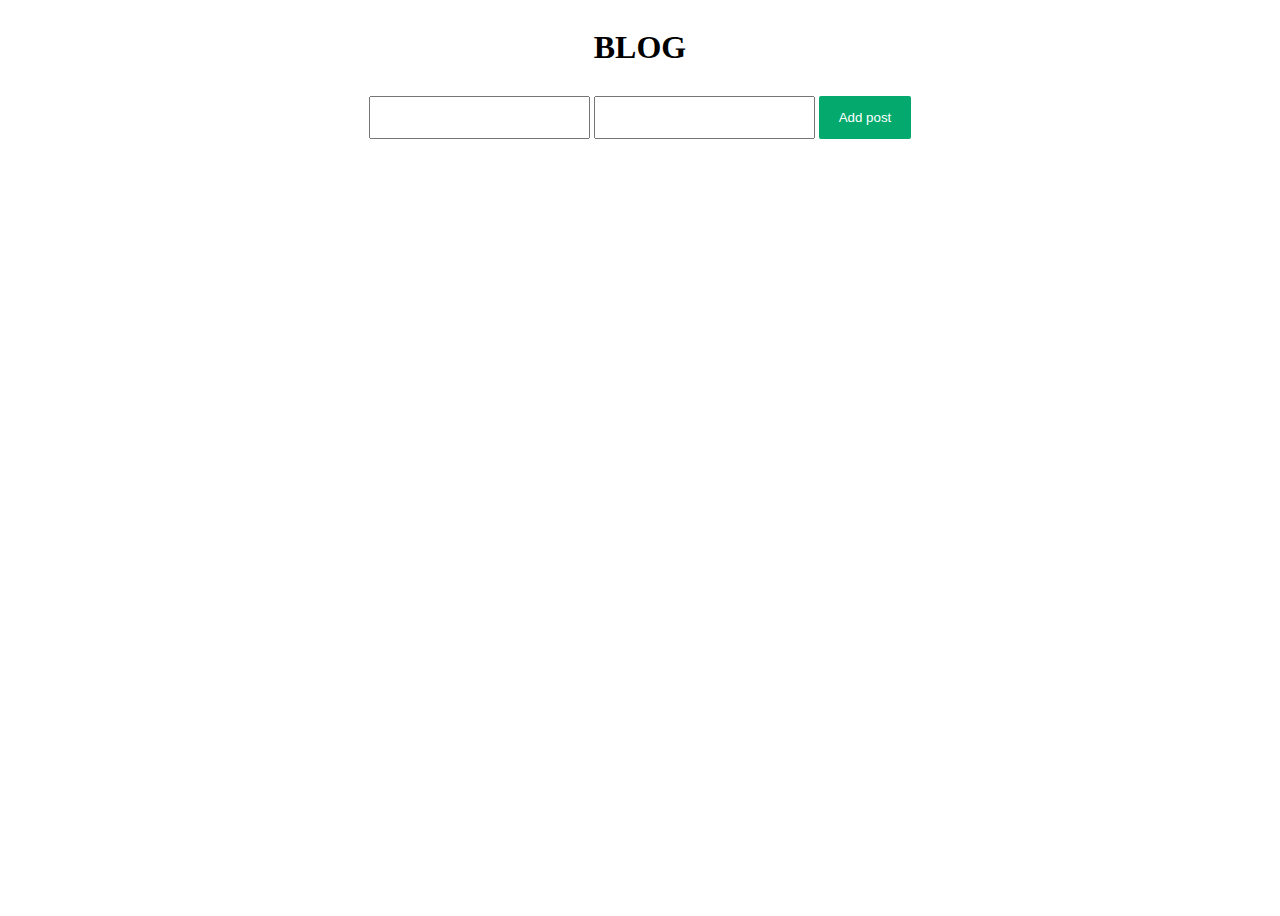
<file: practicum2_1/index.html>
<!DOCTYPE html>
<html lang="en">
<head>
    <meta charset="UTF-8">
    <meta http-equiv="X-UA-Compatible" content="IE=edge">
    <meta name="viewport" content="width=device-width, initial-scale=1.0">
    <link rel="stylesheet" href="style.css">
    <title>BLOG</title>
</head>
<body>
    <div class="container">
        <h1>BLOG</h1>
        <div class="blog_stuff">
        <input type="text" id="header">
        <input type="text" id="body">
        <button id="add_post">Add post</button>
        </div>

    </div>
    <script src="script.js"></script>
</body>
</html>
</file>
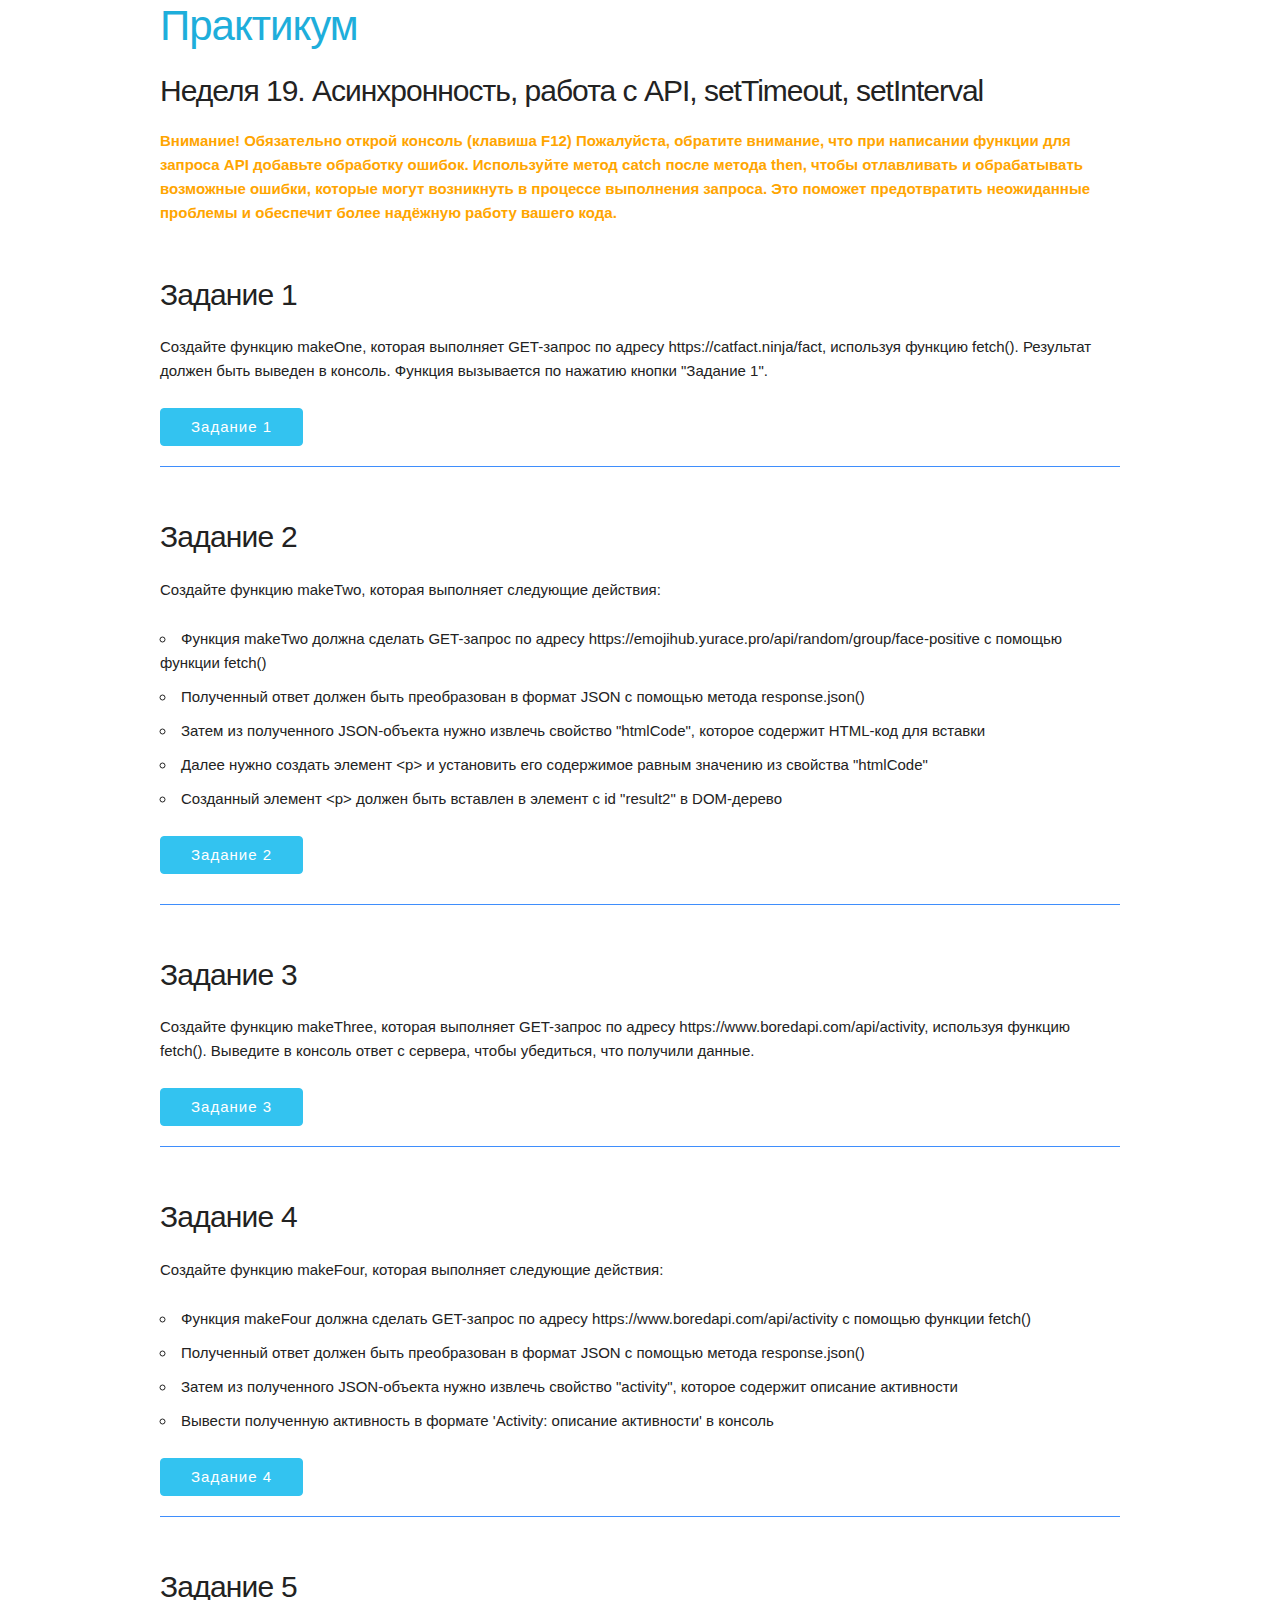
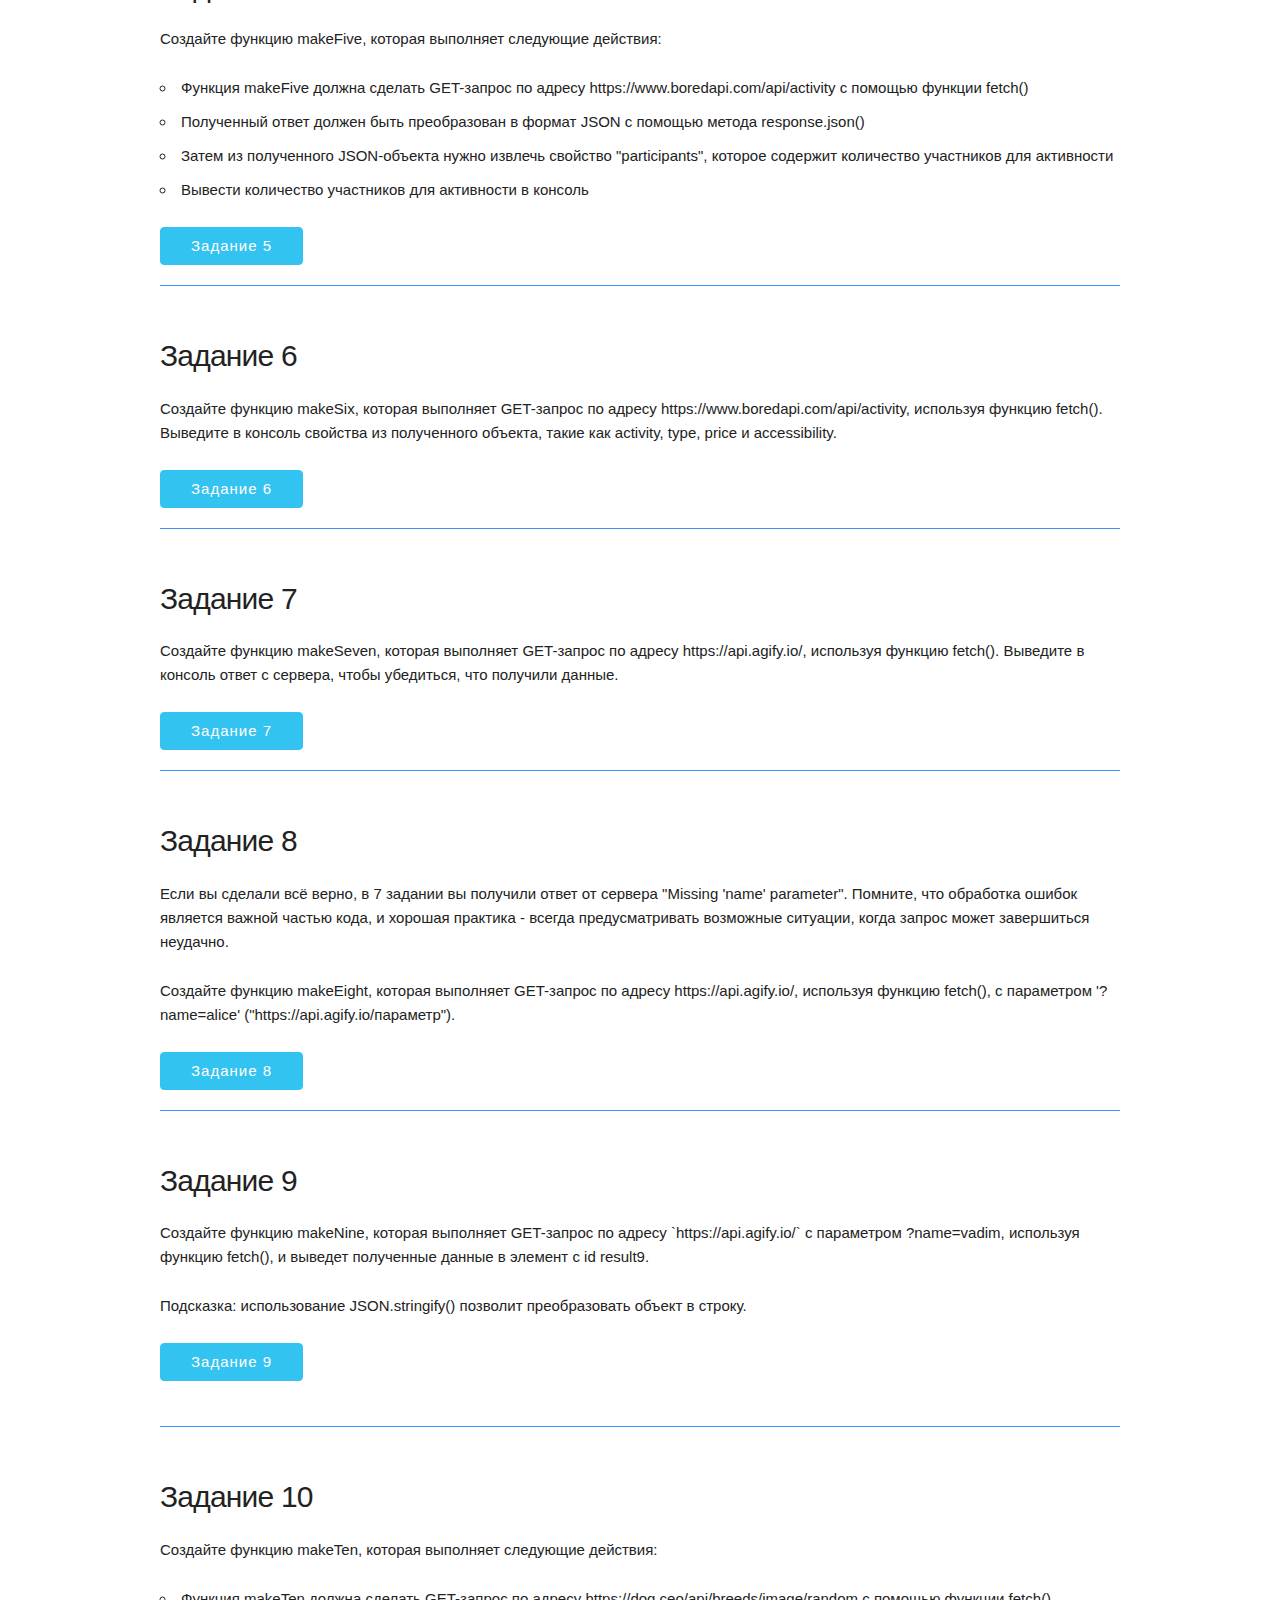
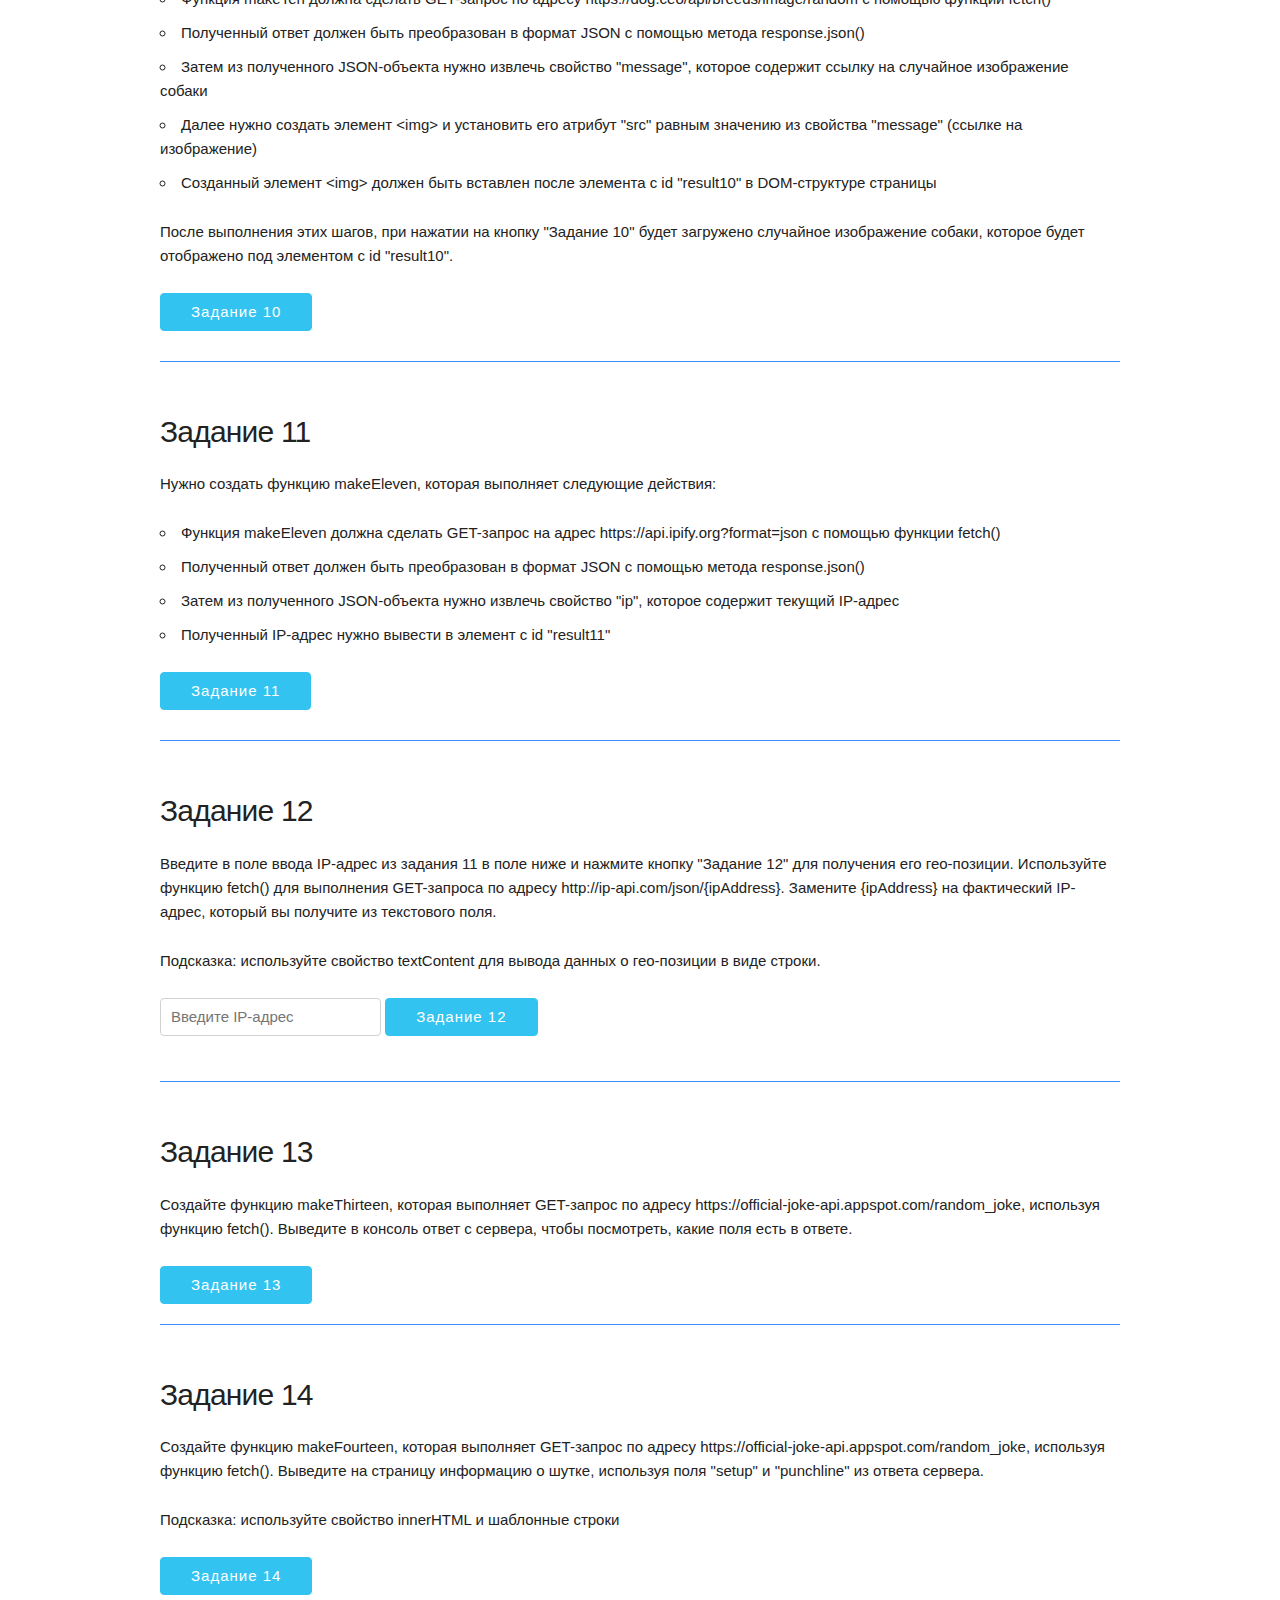
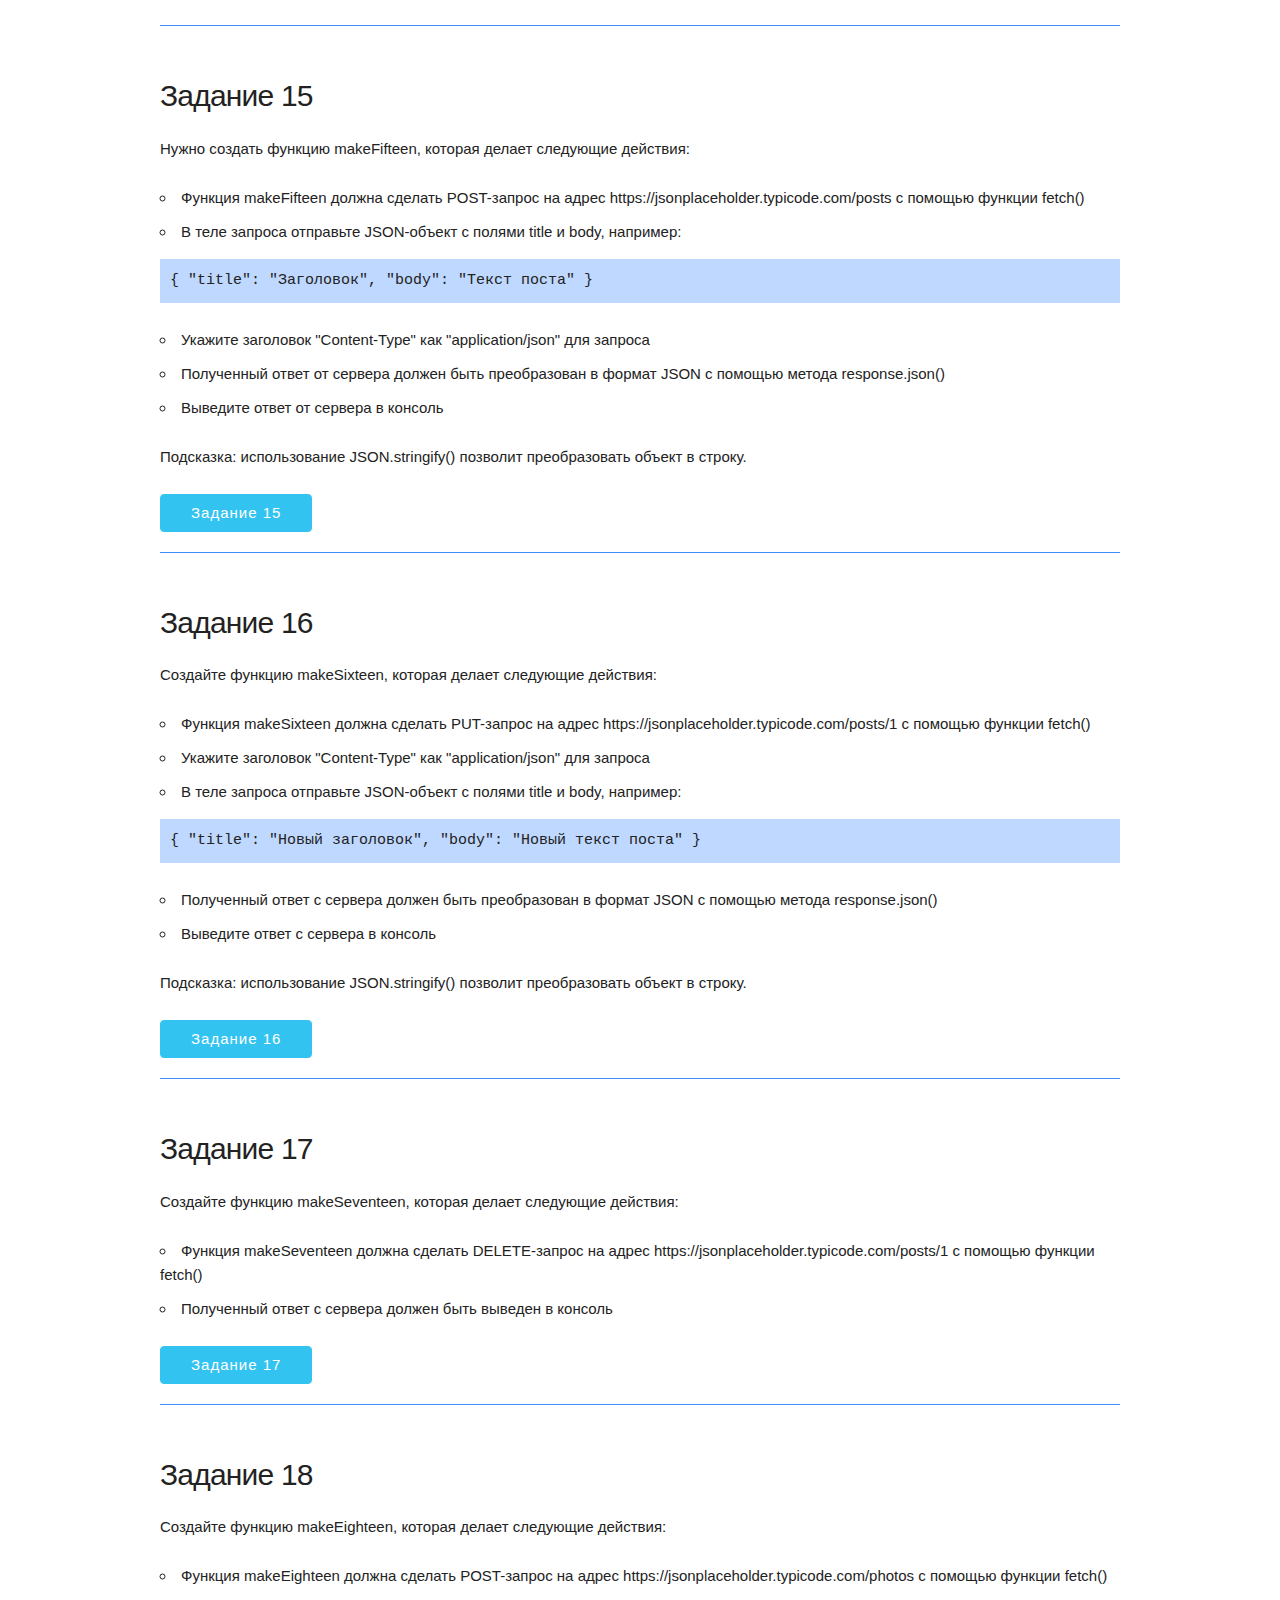
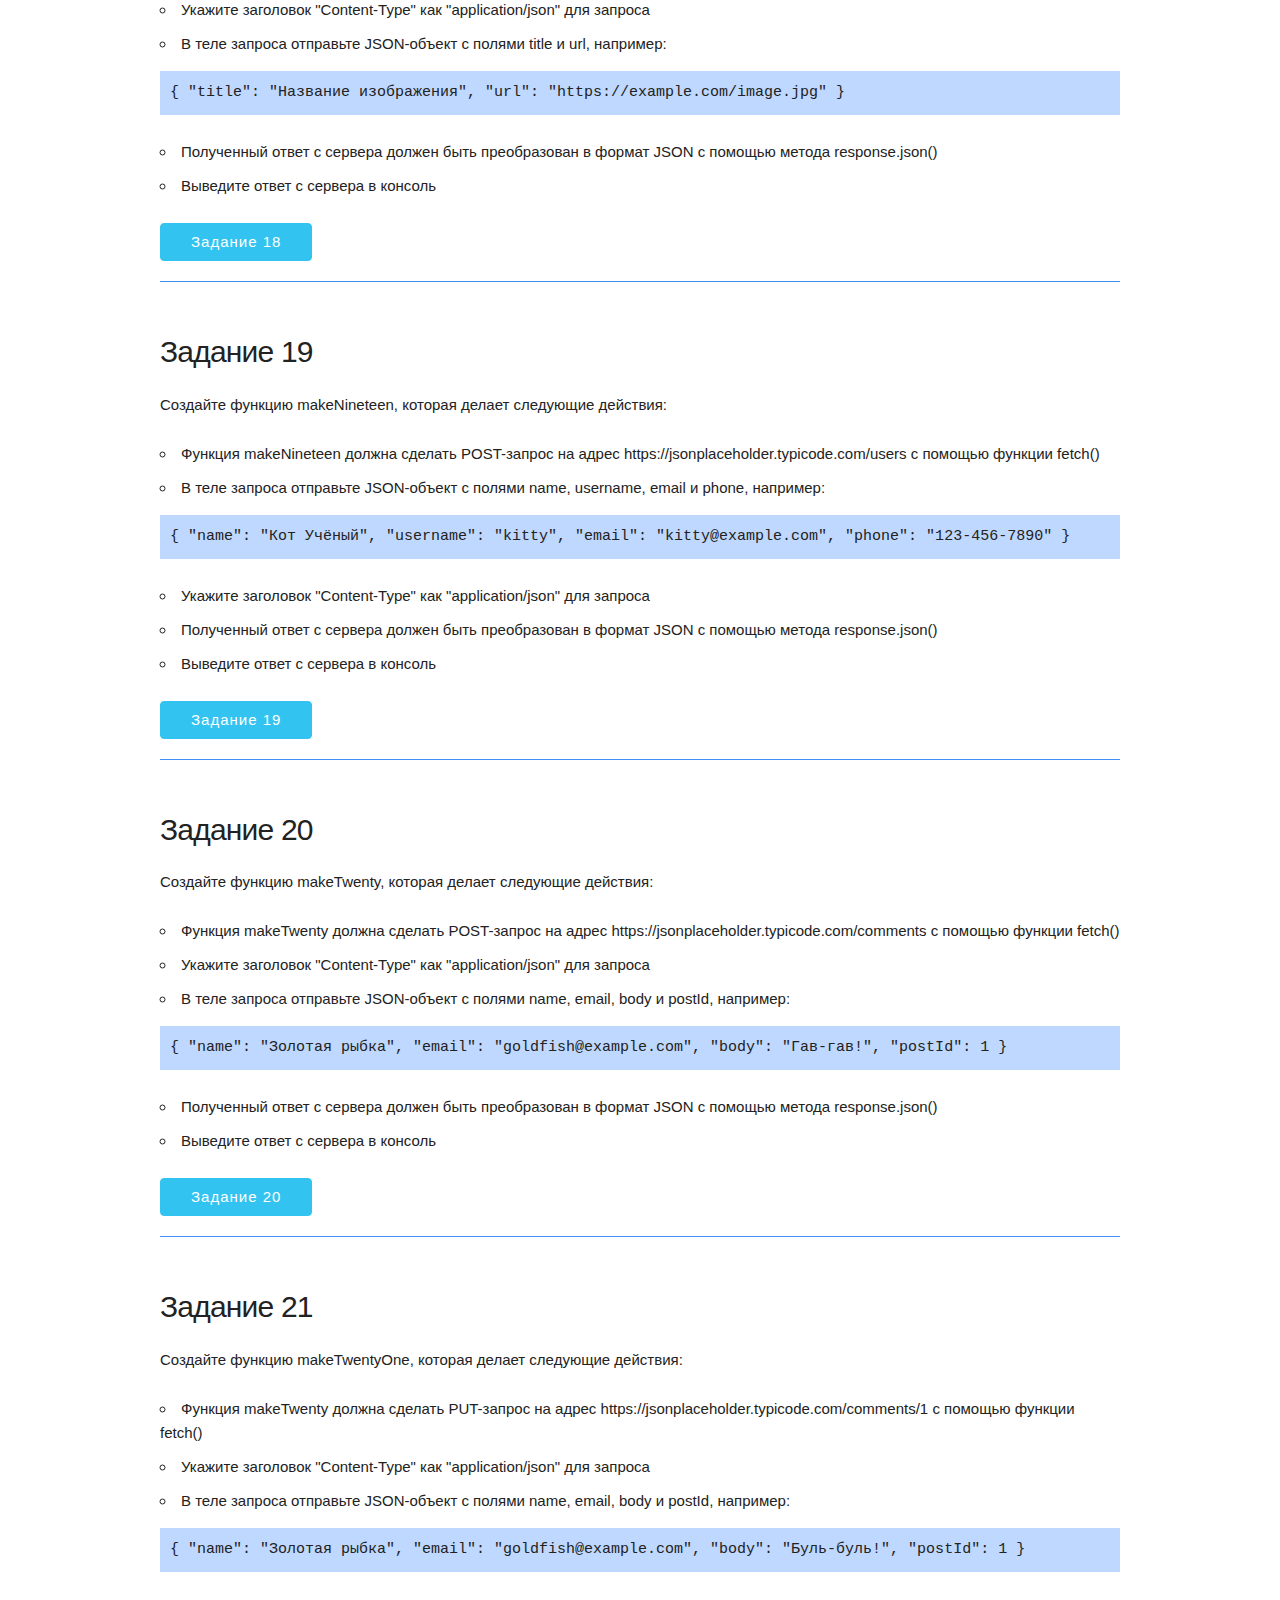
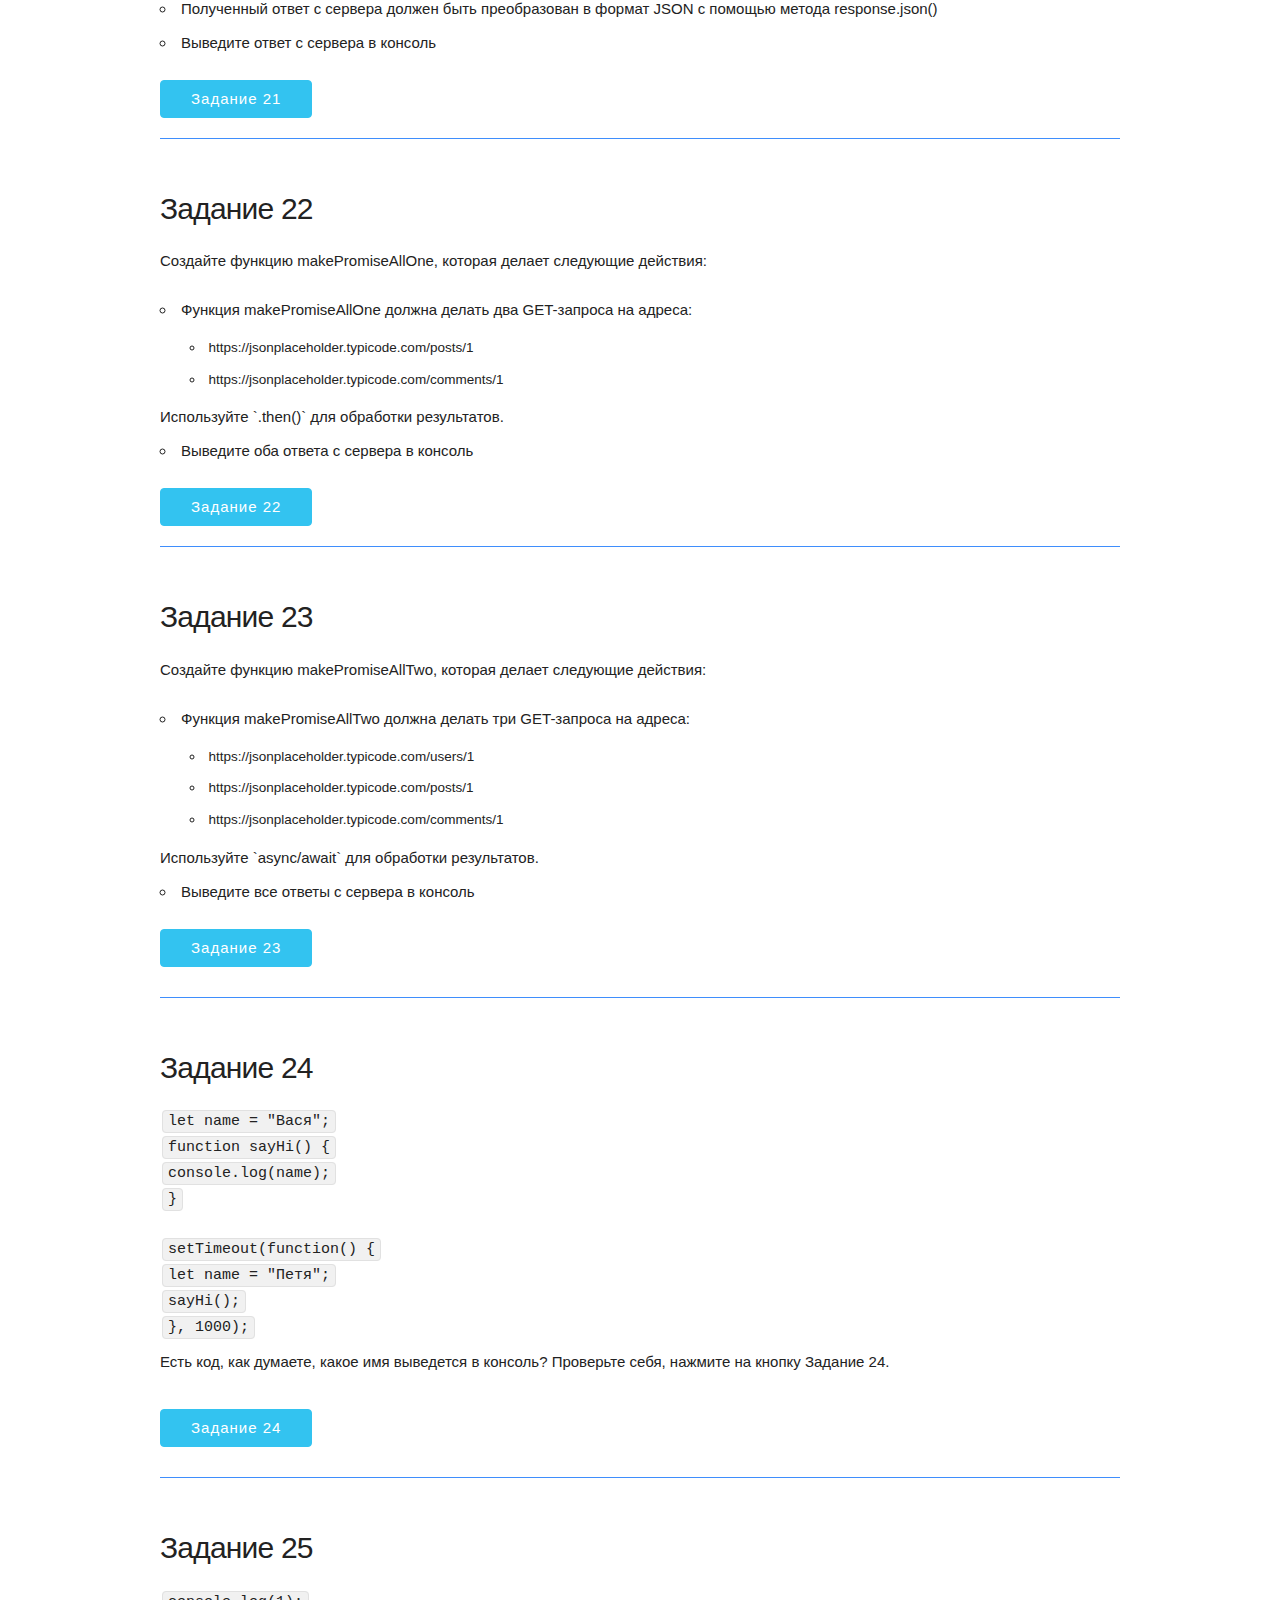
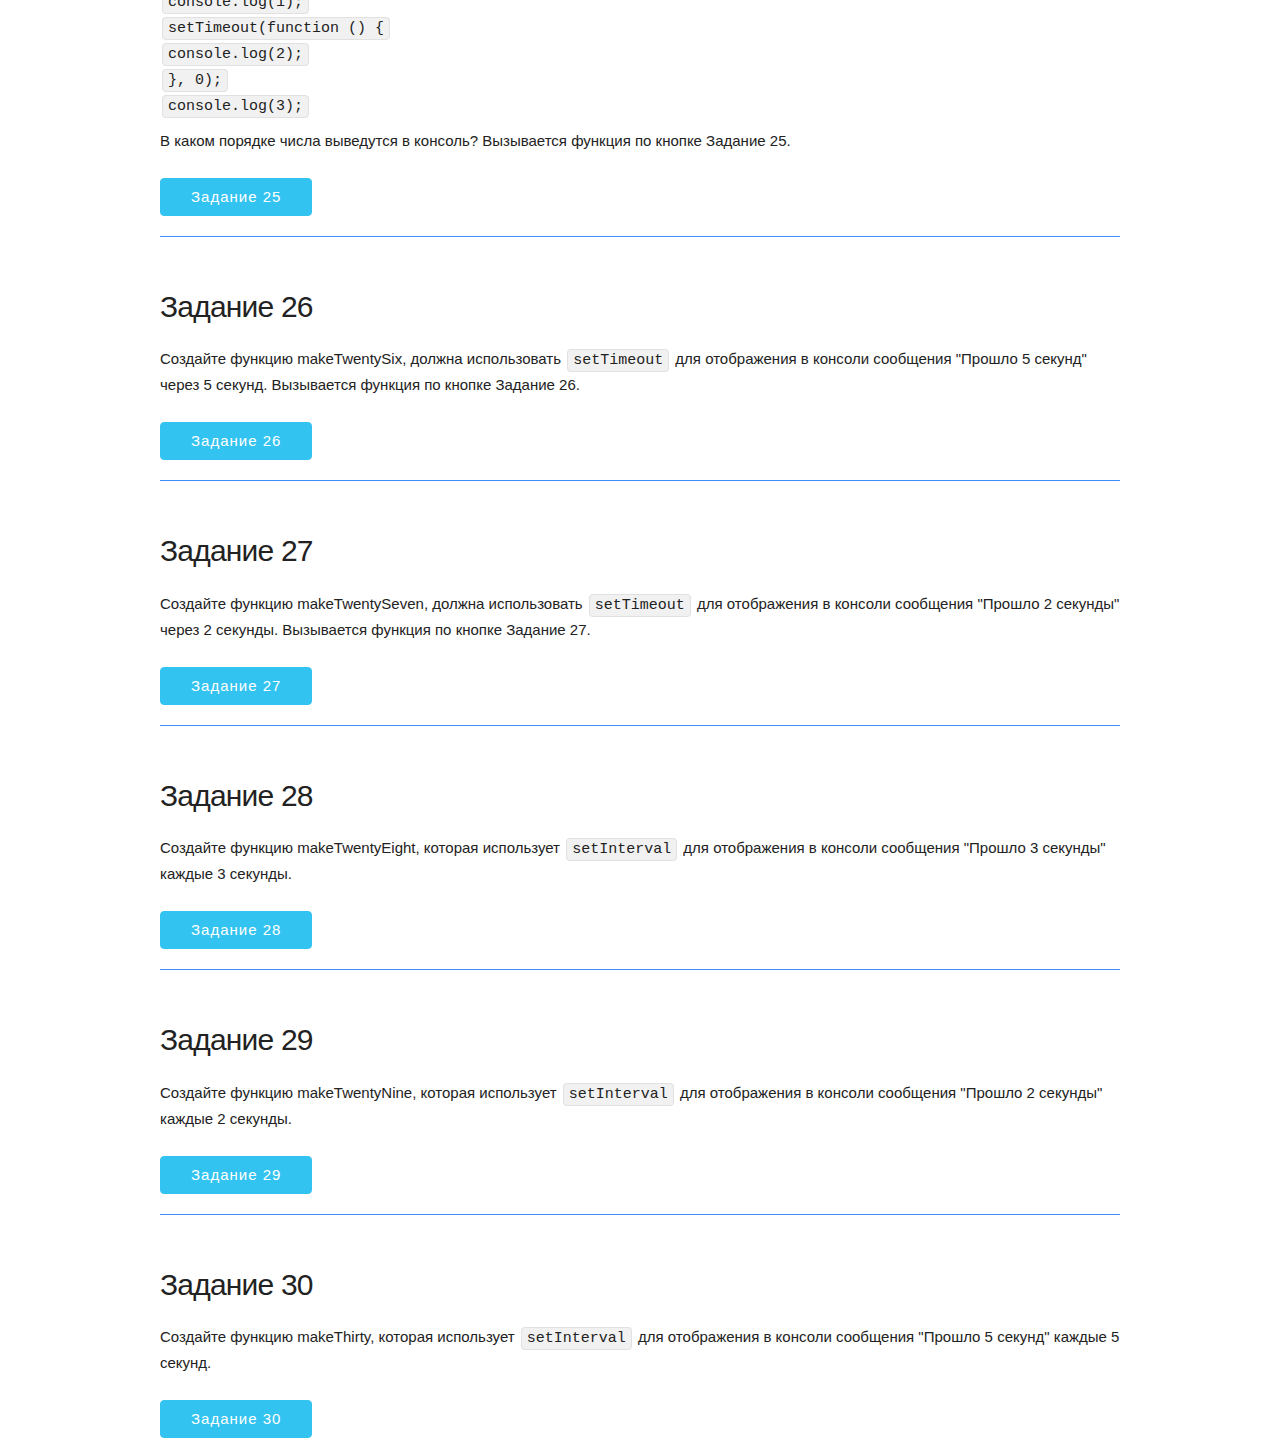
<file: week19/week19.html>
<!DOCTYPE html>
<html lang="ru">
	<head>
		<meta charset="UTF-8" />
		<meta name="viewport" content="width=device-width, initial-scale=1.0" />
		<meta http-equiv="X-UA-Compatible" content="ie=edge" />
		<title>JS 2.0. Практикум.</title>
		<link rel="stylesheet" href="assets/style.css" />
		<link rel="stylesheet" href="assets/skeleton.css" />
		<link rel="stylesheet" href="assets/normalize.css" />
	</head>

	<body>
		<div class="container">
			<h2><a>Практикум</a></h2>
			<h1>Неделя 19. Асинхронность, работа с API, setTimeout, setInterval</h1>
			<p class="text-orange">
				<b>Внимание! Обязательно открой консоль (клавиша F12)</b>
				<b>
					Пожалуйста, обратите внимание, что при написании функции для запроса API добавьте
					обработку ошибок. Используйте метод catch после метода then, чтобы отлавливать и
					обрабатывать возможные ошибки, которые могут возникнуть в процессе выполнения запроса. Это
					поможет предотвратить неожиданные проблемы и обеспечит более надёжную работу вашего кода.
				</b>
			</p>

			<section>
				<h4>Задание 1</h4>
				<p>
					Создайте функцию makeOne, которая выполняет GET-запрос по адресу
					https://catfact.ninja/fact, используя функцию fetch(). Результат должен быть выведен в
					консоль. Функция вызывается по нажатию кнопки "Задание 1".
				</p>
				<button class="button-primary b-1">Задание 1</button>
			</section>

			<section>
				<h4>Задание 2</h4>
				<p>Создайте функцию makeTwo, которая выполняет следующие действия:</p>
				<ul>
					<li>
						Функция makeTwo должна сделать GET-запрос по адресу
						https://emojihub.yurace.pro/api/random/group/face-positive с помощью функции fetch()
					</li>
					<li>
						Полученный ответ должен быть преобразован в формат JSON с помощью метода response.json()
					</li>
					<li>
						Затем из полученного JSON-объекта нужно извлечь свойство "htmlCode", которое содержит
						HTML-код для вставки
					</li>
					<li>
						Далее нужно создать элемент &lt;p&gt; и установить его содержимое равным значению из
						свойства "htmlCode"
					</li>
					<li>
						Созданный элемент &lt;p&gt; должен быть вставлен в элемент с id "result2" в DOM-дерево
					</li>
				</ul>
				<button class="button-primary b-2">Задание 2</button>
				<div class="pr" id="result2"></div>
			</section>

			<section>
				<h4>Задание 3</h4>
				<p>
					Создайте функцию makeThree, которая выполняет GET-запрос по адресу
					https://www.boredapi.com/api/activity, используя функцию fetch(). Выведите в консоль ответ
					с сервера, чтобы убедиться, что получили данные.
				</p>
				<button class="button-primary b-3">Задание 3</button>
			</section>

			<section>
				<h4>Задание 4</h4>
				<p>Создайте функцию makeFour, которая выполняет следующие действия:</p>
				<ul>
					<li>
						Функция makeFour должна сделать GET-запрос по адресу
						https://www.boredapi.com/api/activity с помощью функции fetch()
					</li>
					<li>
						Полученный ответ должен быть преобразован в формат JSON с помощью метода response.json()
					</li>
					<li>
						Затем из полученного JSON-объекта нужно извлечь свойство "activity", которое содержит
						описание активности
					</li>
					<li>Вывести полученную активность в формате 'Activity: описание активности' в консоль</li>
				</ul>
				<button class="button-primary b-4">Задание 4</button>
			</section>

			<section>
				<h4>Задание 5</h4>
				<p>Создайте функцию makeFive, которая выполняет следующие действия:</p>
				<ul>
					<li>
						Функция makeFive должна сделать GET-запрос по адресу
						https://www.boredapi.com/api/activity с помощью функции fetch()
					</li>
					<li>
						Полученный ответ должен быть преобразован в формат JSON с помощью метода response.json()
					</li>
					<li>
						Затем из полученного JSON-объекта нужно извлечь свойство "participants", которое
						содержит количество участников для активности
					</li>
					<li>Вывести количество участников для активности в консоль</li>
				</ul>
				<button class="button-primary b-5">Задание 5</button>
			</section>

			<section>
				<h4>Задание 6</h4>
				<p>
					Создайте функцию makeSix, которая выполняет GET-запрос по адресу
					https://www.boredapi.com/api/activity, используя функцию fetch(). Выведите в консоль
					свойства из полученного объекта, такие как activity, type, price и accessibility.
				</p>
				<button class="button-primary b-6">Задание 6</button>
			</section>

			<section>
				<h4>Задание 7</h4>
				<p>
					Создайте функцию makeSeven, которая выполняет GET-запрос по адресу https://api.agify.io/,
					используя функцию fetch(). Выведите в консоль ответ с сервера, чтобы убедиться, что
					получили данные.
				</p>
				<button class="button-primary b-7">Задание 7</button>
			</section>

			<section>
				<h4>Задание 8</h4>
				<p>
					Если вы сделали всё верно, в 7 задании вы получили ответ от сервера "Missing 'name'
					parameter". Помните, что обработка ошибок является важной частью кода, и хорошая практика
					- всегда предусматривать возможные ситуации, когда запрос может завершиться неудачно.
				</p>
				<p>
					Создайте функцию makeEight, которая выполняет GET-запрос по адресу https://api.agify.io/,
					используя функцию fetch(), с параметром '?name=alice' ("https://api.agify.io/параметр").
				</p>
				<button class="button-primary b-8">Задание 8</button>
			</section>

			<section>
				<h4>Задание 9</h4>
				<p>
					Создайте функцию makeNine, которая выполняет GET-запрос по адресу `https://api.agify.io/`
					с параметром ?name=vadim, используя функцию fetch(), и выведет полученные данные в элемент
					с id result9.
				</p>
				<p class="hint">
					Подсказка: использование JSON.stringify() позволит преобразовать объект в строку.
				</p>
				<button class="button-primary b-9">Задание 9</button>
				<p class="pr" id="result9"></p>
			</section>

			<section>
				<h4>Задание 10</h4>
				<p>Создайте функцию makeTen, которая выполняет следующие действия:</p>
				<ul>
					<li>
						Функция makeTen должна сделать GET-запрос по адресу
						https://dog.ceo/api/breeds/image/random с помощью функции fetch()
					</li>
					<li>
						Полученный ответ должен быть преобразован в формат JSON с помощью метода response.json()
					</li>
					<li>
						Затем из полученного JSON-объекта нужно извлечь свойство "message", которое содержит
						ссылку на случайное изображение собаки
					</li>
					<li>
						Далее нужно создать элемент &lt;img&gt; и установить его атрибут "src" равным значению
						из свойства "message" (ссылке на изображение)
					</li>
					<li>
						Созданный элемент &lt;img&gt; должен быть вставлен после элемента с id "result10" в
						DOM-структуре страницы
					</li>
				</ul>
				<p>
					После выполнения этих шагов, при нажатии на кнопку "Задание 10" будет загружено случайное
					изображение собаки, которое будет отображено под элементом с id "result10".
				</p>
				<button class="button-primary b-10">Задание 10</button>
				<div class="pr" id="result10"></div>
			</section>

			<section>
				<h4>Задание 11</h4>
				<p>Нужно создать функцию makeEleven, которая выполняет следующие действия:</p>
				<ul>
					<li>
						Функция makeEleven должна сделать GET-запрос на адрес https://api.ipify.org?format=json
						с помощью функции fetch()
					</li>
					<li>
						Полученный ответ должен быть преобразован в формат JSON с помощью метода response.json()
					</li>
					<li>
						Затем из полученного JSON-объекта нужно извлечь свойство "ip", которое содержит текущий
						IP-адрес
					</li>
					<li>Полученный IP-адрес нужно вывести в элемент с id "result11"</li>
				</ul>
				<button class="button-primary b-11">Задание 11</button>
				<div class="pr" id="result11"></div>
			</section>

			<section>
				<h4>Задание 12</h4>
				<p>
					Введите в поле ввода IP-адрес из задания 11 в поле ниже и нажмите кнопку "Задание 12" для
					получения его гео-позиции. Используйте функцию fetch() для выполнения GET-запроса по
					адресу http://ip-api.com/json/{ipAddress}. Замените {ipAddress} на фактический IP-адрес,
					который вы получите из текстового поля.
				</p>
				<p class="hint">
					Подсказка: используйте свойство textContent для вывода данных о гео-позиции в виде строки.
				</p>
				<input type="text" id="ipAddress" placeholder="Введите IP-адрес" />
				<button class="button-primary b-12">Задание 12</button>
				<p class="pr" id="result12"></p>
			</section>

			<section>
				<h4>Задание 13</h4>
				<p>
					Создайте функцию makeThirteen, которая выполняет GET-запрос по адресу
					https://official-joke-api.appspot.com/random_joke, используя функцию fetch(). Выведите в
					консоль ответ с сервера, чтобы посмотреть, какие поля есть в ответе.
				</p>
				<button class="button-primary b-13">Задание 13</button>
			</section>

			<section>
				<h4>Задание 14</h4>
				<p>
					Создайте функцию makeFourteen, которая выполняет GET-запрос по адресу
					https://official-joke-api.appspot.com/random_joke, используя функцию fetch(). Выведите на
					страницу информацию о шутке, используя поля "setup" и "punchline" из ответа сервера.
				</p>
				<p class="hint">Подсказка: используйте свойство innerHTML и шаблонные строки</p>
				<button class="button-primary b-14">Задание 14</button>
				<div class="pr" id="result14"></div>
			</section>

			<section>
				<h4>Задание 15</h4>
				<p>Нужно создать функцию makeFifteen, которая делает следующие действия:</p>
				<ul>
					<li>
						Функция makeFifteen должна сделать POST-запрос на адрес
						https://jsonplaceholder.typicode.com/posts с помощью функции fetch()
					</li>
					<li>
						В теле запроса отправьте JSON-объект с полями title и body, например:
						<pre>{ "title": "Заголовок", "body": "Текст поста" }</pre>
					</li>
					<li>Укажите заголовок "Content-Type" как "application/json" для запроса</li>
					<li>
						Полученный ответ от сервера должен быть преобразован в формат JSON с помощью метода
						response.json()
					</li>
					<li>Выведите ответ от сервера в консоль</li>
				</ul>
				<p class="hint">
					Подсказка: использование JSON.stringify() позволит преобразовать объект в строку.
				</p>
				<button class="button-primary b-15">Задание 15</button>
			</section>

			<section>
				<h4>Задание 16</h4>
				<p>Создайте функцию makeSixteen, которая делает следующие действия:</p>
				<ul>
					<li>
						Функция makeSixteen должна сделать PUT-запрос на адрес
						https://jsonplaceholder.typicode.com/posts/1 с помощью функции fetch()
					</li>
					<li>Укажите заголовок "Content-Type" как "application/json" для запроса</li>
					<li>
						В теле запроса отправьте JSON-объект с полями title и body, например:
						<pre>{ "title": "Новый заголовок", "body": "Новый текст поста" }</pre>
					</li>
					<li>
						Полученный ответ с сервера должен быть преобразован в формат JSON с помощью метода
						response.json()
					</li>
					<li>Выведите ответ с сервера в консоль</li>
				</ul>
				<p class="hint">
					Подсказка: использование JSON.stringify() позволит преобразовать объект в строку.
				</p>
				<button class="button-primary b-16">Задание 16</button>
			</section>

			<section>
				<h4>Задание 17</h4>
				<p>Создайте функцию makeSeventeen, которая делает следующие действия:</p>
				<ul>
					<li>
						Функция makeSeventeen должна сделать DELETE-запрос на адрес
						https://jsonplaceholder.typicode.com/posts/1 с помощью функции fetch()
					</li>
					<li>Полученный ответ с сервера должен быть выведен в консоль</li>
				</ul>
				<button class="button-primary b-17">Задание 17</button>
			</section>

			<section>
				<h4>Задание 18</h4>
				<p>Создайте функцию makeEighteen, которая делает следующие действия:</p>
				<ul>
					<li>
						Функция makeEighteen должна сделать POST-запрос на адрес
						https://jsonplaceholder.typicode.com/photos с помощью функции fetch()
					</li>
					<li>Укажите заголовок "Content-Type" как "application/json" для запроса</li>
					<li>
						В теле запроса отправьте JSON-объект с полями title и url, например:
						<pre>{ "title": "Название изображения", "url": "https://example.com/image.jpg" }</pre>
					</li>
					<li>
						Полученный ответ с сервера должен быть преобразован в формат JSON с помощью метода
						response.json()
					</li>
					<li>Выведите ответ с сервера в консоль</li>
				</ul>
				<button class="button-primary b-18">Задание 18</button>
			</section>

			<section>
				<h4>Задание 19</h4>
				<p>Создайте функцию makeNineteen, которая делает следующие действия:</p>
				<ul>
					<li>
						Функция makeNineteen должна сделать POST-запрос на адрес
						https://jsonplaceholder.typicode.com/users с помощью функции fetch()
					</li>
					<li>
						В теле запроса отправьте JSON-объект с полями name, username, email и phone, например:
						<pre>
{ "name": "Кот Учёный", "username": "kitty", "email": "kitty@example.com", "phone": "123-456-7890" }</pre
						>
					</li>
					<li>Укажите заголовок "Content-Type" как "application/json" для запроса</li>
					<li>
						Полученный ответ с сервера должен быть преобразован в формат JSON с помощью метода
						response.json()
					</li>
					<li>Выведите ответ с сервера в консоль</li>
				</ul>
				<button class="button-primary b-19">Задание 19</button>
			</section>

			<section>
				<h4>Задание 20</h4>
				<p>Создайте функцию makeTwenty, которая делает следующие действия:</p>
				<ul>
					<li>
						Функция makeTwenty должна сделать POST-запрос на адрес
						https://jsonplaceholder.typicode.com/comments с помощью функции fetch()
					</li>
					<li>Укажите заголовок "Content-Type" как "application/json" для запроса</li>
					<li>
						В теле запроса отправьте JSON-объект с полями name, email, body и postId, например:
						<pre>
{ "name": "Золотая рыбка", "email": "goldfish@example.com", "body": "Гав-гав!", "postId": 1 }</pre
						>
					</li>
					<li>
						Полученный ответ с сервера должен быть преобразован в формат JSON с помощью метода
						response.json()
					</li>
					<li>Выведите ответ с сервера в консоль</li>
				</ul>
				<button class="button-primary b-20">Задание 20</button>
			</section>

			<section>
				<h4>Задание 21</h4>
				<p>Создайте функцию makeTwentyOne, которая делает следующие действия:</p>
				<ul>
					<li>
						Функция makeTwenty должна сделать PUT-запрос на адрес
						https://jsonplaceholder.typicode.com/comments/1 с помощью функции fetch()
					</li>
					<li>Укажите заголовок "Content-Type" как "application/json" для запроса</li>
					<li>
						В теле запроса отправьте JSON-объект с полями name, email, body и postId, например:
						<pre>
{ "name": "Золотая рыбка", "email": "goldfish@example.com", "body": "Буль-буль!", "postId": 1 }</pre
						>
					</li>
					<li>
						Полученный ответ с сервера должен быть преобразован в формат JSON с помощью метода
						response.json()
					</li>
					<li>Выведите ответ с сервера в консоль</li>
				</ul>
				<button class="button-primary b-21">Задание 21</button>
			</section>

			<section>
				<h4>Задание 22</h4>
				<p>Создайте функцию makePromiseAllOne, которая делает следующие действия:</p>
				<ul>
					<li>
						Функция makePromiseAllOne должна делать два GET-запроса на адреса:
						<ul>
							<li>https://jsonplaceholder.typicode.com/posts/1</li>
							<li>https://jsonplaceholder.typicode.com/comments/1</li>
						</ul>
						Используйте `.then()` для обработки результатов.
					</li>
					<li>Выведите оба ответа с сервера в консоль</li>
				</ul>
				<button class="button-primary b-22">Задание 22</button>
			</section>

			<section>
				<h4>Задание 23</h4>
				<p>Создайте функцию makePromiseAllTwo, которая делает следующие действия:</p>
				<ul>
					<li>
						Функция makePromiseAllTwo должна делать три GET-запроса на адреса:
						<ul>
							<li>https://jsonplaceholder.typicode.com/users/1</li>
							<li>https://jsonplaceholder.typicode.com/posts/1</li>
							<li>https://jsonplaceholder.typicode.com/comments/1</li>
						</ul>
						Используйте `async/await` для обработки результатов.
					</li>
					<li>Выведите все ответы с сервера в консоль</li>
				</ul>
				<button class="button-primary b-23">Задание 23</button>
				<div class="practicum23 pr"></div>
			</section>

			<section>
				<h4>Задание 24</h4>

				<code>let name = "Вася";</code>
				<br />
				<code>function sayHi() {</code>
				<br />
				<code>console.log(name);</code>
				<br />
				<code>}</code>
				<br />
				<br />
				<code>setTimeout(function() {</code>
				<br />
				<code>let name = "Петя";</code>
				<br />
				<code>sayHi();</code>
				<br />
				<code class="pr">}, 1000);</code>
				<br />
				<p class="pr">
					Есть код, как думаете, какое имя выведется в консоль? Проверьте себя, нажмите на кнопку
					Задание 24.
				</p>
				<button class="button-primary b-24 pr">Задание 24</button>
				<div class="practicum24 pr"></div>
			</section>

			<section>
				<h4>Задание 25</h4>

				<code>console.log(1);</code>
				<br />
				<code>setTimeout(function () {</code>
				<br />
				<code>console.log(2);</code>
				<br />
				<code>}, 0);</code>
				<br />
				<code>console.log(3);</code>
				<br />
				<p class="pr">
					В каком порядке числа выведутся в консоль? Вызывается функция по кнопке Задание 25.
				</p>
				<button class="button-primary b-25">Задание 25</button>
			</section>

			<section>
				<h4>Задание 26</h4>
				<p>
					Создайте функцию makeTwentySix, должна использовать
					<code>setTimeout</code>
					для отображения в консоли сообщения "Прошло 5 секунд" через 5 секунд. Вызывается функция
					по кнопке Задание 26.
				</p>
				<button class="button-primary b-26">Задание 26</button>
			</section>

			<section>
				<h4>Задание 27</h4>
				<p>
					Создайте функцию makeTwentySeven, должна использовать
					<code>setTimeout</code>
					для отображения в консоли сообщения "Прошло 2 секунды" через 2 секунды. Вызывается функция
					по кнопке Задание 27.
				</p>
				<button class="button-primary b-27">Задание 27</button>
			</section>

			<section>
				<h4>Задание 28</h4>
				<p>
					Создайте функцию makeTwentyEight, которая использует
					<code>setInterval</code>
					для отображения в консоли сообщения "Прошло 3 секунды" каждые 3 секунды.
				</p>
				<button class="button-primary b-28">Задание 28</button>
			</section>

			<section>
				<h4>Задание 29</h4>
				<p>
					Создайте функцию makeTwentyNine, которая использует
					<code>setInterval</code>
					для отображения в консоли сообщения "Прошло 2 секунды" каждые 2 секунды.
				</p>
				<button class="button-primary b-29">Задание 29</button>
			</section>

			<section>
				<h4>Задание 30</h4>
				<p>
					Создайте функцию makeThirty, которая использует
					<code>setInterval</code>
					для отображения в консоли сообщения "Прошло 5 секунд" каждые 5 секунд.
				</p>
				<button class="button-primary b-30">Задание 30</button>
			</section>
		</div>

		<script src="./week19.js"></script>
	</body>
</html>
</file>
<file: practicum2_1/style.css>
.container{
    display: flex;
    align-items: center;
    height: 100vh;
    flex-direction: column;
}

input{
    padding: 12px 20px;
    margin: 8px 0;
}
button{
    padding: 14px 20px;
    margin: 8px 0;
    background-color: #04AA6D;
    border: none;
    border-radius:2px;
    color: white;
    text-decoration: none;
    cursor: pointer;
}
.blogTextHeader{
    color: rgb(2, 0, 24);
    font-weight: bold;
    margin: 20px 0 20px 0; 
}
</file>
<file: week19/assets/style.css>
body {
	font-size: 18px;
}

h1 {
	font-size: 2.5rem;
}

h2 {
	font-size: 2.1rem;
}

h3 {
	font-size: 1.9rem;
}

h4 {
	font-size: 1.2rem;
	font-weight: bold;
}

h1.site-title {
	font-size: 1.5rem;
}
h2.site-title {
	font-size: 1.3rem;
}

section h3 {
	font-size: 1.1rem;
	text-transform: uppercase;
}

section {
	margin: 30px 0;
	padding: 20px 0;
	border-bottom: 1px solid #3f8efc;
}

.out-1,
.out-2,
.out-3,
.out-4,
.out-5,
.out-6,
.out-7,
.out-8,
.out-9,
.out-10,
.out-11,
.out-12,
.out-13,
.out-14,
.out-15,
.out-16,
.out-17,
.out-18,
.out-19,
.out-20,
.out-21,
.out-22,
.out-23,
.out-24,
.out-25,
.out-26,
.out-27,
.out-28,
.out-29,
.out-30 {
	background: #dcdcdc;
	padding: 10px;
}

.text-orange {
	color: orange;
}

.bg-orange {
	background: orange;
}

pre {
	background: #bfd8ff;
	padding: 10px;
}

pre,
blockquote,
dl,
figure,
table,
p,
ul,
ol,
form {
	margin-bottom: 1.5rem;
}

.cd {
	font-family: monospace;
	background: aliceblue;
	padding-left: 15px;
	border-left: 2px solid #33c3f0;
}

div.section {
	border-top: 1px solid #c0c0c0;
	border-bottom: 1px solid #c0c0c0;
	margin: 20px 0;
	padding: 20px 0;
}

.pr {
	margin-top: 10px;
}
</file>
<file: week19/assets/skeleton.css>
/*
* Skeleton V2.0.4
* Copyright 2014, Dave Gamache
* www.getskeleton.com
* Free to use under the MIT license.
* http://www.opensource.org/licenses/mit-license.php
* 12/29/2014
*/


/* Table of contents
––––––––––––––––––––––––––––––––––––––––––––––––––
- Grid
- Base Styles
- Typography
- Links
- Buttons
- Forms
- Lists
- Code
- Tables
- Spacing
- Utilities
- Clearing
- Media Queries
*/


/* Grid
–––––––––––––––––––––––––––––––––––––––––––––––––– */
.container {
  position: relative;
  width: 100%;
  max-width: 960px;
  margin: 0 auto;
  padding: 0 20px;
  box-sizing: border-box; }
.column,
.columns {
  width: 100%;
  float: left;
  box-sizing: border-box; }

/* For devices larger than 400px */
@media (min-width: 400px) {
  .container {
    width: 85%;
    padding: 0; }
}

/* For devices larger than 550px */
@media (min-width: 550px) {
  .container {
    width: 80%; }
  .column,
  .columns {
    margin-left: 4%; }
  .column:first-child,
  .columns:first-child {
    margin-left: 0; }

  .one.column,
  .one.columns                    { width: 4.66666666667%; }
  .two.columns                    { width: 13.3333333333%; }
  .three.columns                  { width: 22%;            }
  .four.columns                   { width: 30.6666666667%; }
  .five.columns                   { width: 39.3333333333%; }
  .six.columns                    { width: 48%;            }
  .seven.columns                  { width: 56.6666666667%; }
  .eight.columns                  { width: 65.3333333333%; }
  .nine.columns                   { width: 74.0%;          }
  .ten.columns                    { width: 82.6666666667%; }
  .eleven.columns                 { width: 91.3333333333%; }
  .twelve.columns                 { width: 100%; margin-left: 0; }

  .one-third.column               { width: 30.6666666667%; }
  .two-thirds.column              { width: 65.3333333333%; }

  .one-half.column                { width: 48%; }

  /* Offsets */
  .offset-by-one.column,
  .offset-by-one.columns          { margin-left: 8.66666666667%; }
  .offset-by-two.column,
  .offset-by-two.columns          { margin-left: 17.3333333333%; }
  .offset-by-three.column,
  .offset-by-three.columns        { margin-left: 26%;            }
  .offset-by-four.column,
  .offset-by-four.columns         { margin-left: 34.6666666667%; }
  .offset-by-five.column,
  .offset-by-five.columns         { margin-left: 43.3333333333%; }
  .offset-by-six.column,
  .offset-by-six.columns          { margin-left: 52%;            }
  .offset-by-seven.column,
  .offset-by-seven.columns        { margin-left: 60.6666666667%; }
  .offset-by-eight.column,
  .offset-by-eight.columns        { margin-left: 69.3333333333%; }
  .offset-by-nine.column,
  .offset-by-nine.columns         { margin-left: 78.0%;          }
  .offset-by-ten.column,
  .offset-by-ten.columns          { margin-left: 86.6666666667%; }
  .offset-by-eleven.column,
  .offset-by-eleven.columns       { margin-left: 95.3333333333%; }

  .offset-by-one-third.column,
  .offset-by-one-third.columns    { margin-left: 34.6666666667%; }
  .offset-by-two-thirds.column,
  .offset-by-two-thirds.columns   { margin-left: 69.3333333333%; }

  .offset-by-one-half.column,
  .offset-by-one-half.columns     { margin-left: 52%; }

}


/* Base Styles
–––––––––––––––––––––––––––––––––––––––––––––––––– */
/* NOTE
html is set to 62.5% so that all the REM measurements throughout Skeleton
are based on 10px sizing. So basically 1.5rem = 15px :) */
html {
  font-size: 62.5%; }
body {
  font-size: 1.5em; /* currently ems cause chrome bug misinterpreting rems on body element */
  line-height: 1.6;
  font-weight: 400;
  font-family: "Raleway", "HelveticaNeue", "Helvetica Neue", Helvetica, Arial, sans-serif;
  color: #222; }


/* Typography
–––––––––––––––––––––––––––––––––––––––––––––––––– */
h1, h2, h3, h4, h5, h6 {
  margin-top: 0;
  margin-bottom: 2rem;
  font-weight: 300; }
h1 { font-size: 4.0rem; line-height: 1.2;  letter-spacing: -.1rem;}
h2 { font-size: 3.6rem; line-height: 1.25; letter-spacing: -.1rem; }
h3 { font-size: 3.0rem; line-height: 1.3;  letter-spacing: -.1rem; }
h4 { font-size: 2.4rem; line-height: 1.35; letter-spacing: -.08rem; }
h5 { font-size: 1.8rem; line-height: 1.5;  letter-spacing: -.05rem; }
h6 { font-size: 1.5rem; line-height: 1.6;  letter-spacing: 0; }

/* Larger than phablet */
@media (min-width: 550px) {
  h1 { font-size: 5.0rem; }
  h2 { font-size: 4.2rem; }
  h3 { font-size: 3.6rem; }
  h4 { font-size: 3.0rem; }
  h5 { font-size: 2.4rem; }
  h6 { font-size: 1.5rem; }
}

p {
  margin-top: 0; }


/* Links
–––––––––––––––––––––––––––––––––––––––––––––––––– */
a {
  color: #1EAEDB; }
a:hover {
  color: #0FA0CE; }


/* Buttons
–––––––––––––––––––––––––––––––––––––––––––––––––– */
.button,
button,
input[type="submit"],
input[type="reset"],
input[type="button"] {
  display: inline-block;
  height: 38px;
  padding: 0 30px;
  color: #555;
  text-align: center;
  font-size: 11px;
  font-weight: 600;
  line-height: 38px;
  letter-spacing: .1rem;
  text-transform: uppercase;
  text-decoration: none;
  white-space: nowrap;
  background-color: transparent;
  border-radius: 4px;
  border: 1px solid #bbb;
  cursor: pointer;
  box-sizing: border-box; }
.button:hover,
button:hover,
input[type="submit"]:hover,
input[type="reset"]:hover,
input[type="button"]:hover,
.button:focus,
button:focus,
input[type="submit"]:focus,
input[type="reset"]:focus,
input[type="button"]:focus {
  color: #333;
  border-color: #888;
  outline: 0; }
.button.button-primary,
button.button-primary,
input[type="submit"].button-primary,
input[type="reset"].button-primary,
input[type="button"].button-primary {
  color: #FFF;
  background-color: #33C3F0;
  border-color: #33C3F0; }
.button.button-primary:hover,
button.button-primary:hover,
input[type="submit"].button-primary:hover,
input[type="reset"].button-primary:hover,
input[type="button"].button-primary:hover,
.button.button-primary:focus,
button.button-primary:focus,
input[type="submit"].button-primary:focus,
input[type="reset"].button-primary:focus,
input[type="button"].button-primary:focus {
  color: #FFF;
  background-color: #1EAEDB;
  border-color: #1EAEDB; }


/* Forms
–––––––––––––––––––––––––––––––––––––––––––––––––– */
input[type="email"],
input[type="number"],
input[type="search"],
input[type="text"],
input[type="tel"],
input[type="url"],
input[type="password"],
textarea,
select {
  height: 38px;
  padding: 6px 10px; /* The 6px vertically centers text on FF, ignored by Webkit */
  background-color: #fff;
  border: 1px solid #D1D1D1;
  border-radius: 4px;
  box-shadow: none;
  box-sizing: border-box; }
/* Removes awkward default styles on some inputs for iOS */
input[type="email"],
input[type="number"],
input[type="search"],
input[type="text"],
input[type="tel"],
input[type="url"],
input[type="password"],
textarea {
  -webkit-appearance: none;
     -moz-appearance: none;
          appearance: none; }
textarea {
  min-height: 65px;
  padding-top: 6px;
  padding-bottom: 6px; }
input[type="email"]:focus,
input[type="number"]:focus,
input[type="search"]:focus,
input[type="text"]:focus,
input[type="tel"]:focus,
input[type="url"]:focus,
input[type="password"]:focus,
textarea:focus,
select:focus {
  border: 1px solid #33C3F0;
  outline: 0; }
label,
legend {
  display: block;
  margin-bottom: .5rem;
  font-weight: 600; }
fieldset {
  padding: 0;
  border-width: 0; }
input[type="checkbox"],
input[type="radio"] {
  display: inline; }
label > .label-body {
  display: inline-block;
  margin-left: .5rem;
  font-weight: normal; }


/* Lists
–––––––––––––––––––––––––––––––––––––––––––––––––– */
ul {
  list-style: circle inside; }
ol {
  list-style: decimal inside; }
ol, ul {
  padding-left: 0;
  margin-top: 0; }
ul ul,
ul ol,
ol ol,
ol ul {
  margin: 1.5rem 0 1.5rem 3rem;
  font-size: 90%; }
li {
  margin-bottom: 1rem; }


/* Code
–––––––––––––––––––––––––––––––––––––––––––––––––– */
code {
  padding: .2rem .5rem;
  margin: 0 .2rem;
  font-size: 90%;
  white-space: nowrap;
  background: #F1F1F1;
  border: 1px solid #E1E1E1;
  border-radius: 4px; }
pre > code {
  display: block;
  padding: 1rem 1.5rem;
  white-space: pre; }


/* Tables
–––––––––––––––––––––––––––––––––––––––––––––––––– */
th,
td {
  padding: 12px 15px;
  text-align: left;
  border-bottom: 1px solid #E1E1E1; }
th:first-child,
td:first-child {
  padding-left: 0; }
th:last-child,
td:last-child {
  padding-right: 0; }


/* Spacing
–––––––––––––––––––––––––––––––––––––––––––––––––– */
button,
.button {
  margin-bottom: 1rem; }
input,
textarea,
select,
fieldset {
  margin-bottom: 1.5rem; }
pre,
blockquote,
dl,
figure,
table,
p,
ul,
ol,
form {
  margin-bottom: 2.5rem; }


/* Utilities
–––––––––––––––––––––––––––––––––––––––––––––––––– */
.u-full-width {
  width: 100%;
  box-sizing: border-box; }
.u-max-full-width {
  max-width: 100%;
  box-sizing: border-box; }
.u-pull-right {
  float: right; }
.u-pull-left {
  float: left; }


/* Misc
–––––––––––––––––––––––––––––––––––––––––––––––––– */
hr {
  margin-top: 3rem;
  margin-bottom: 3.5rem;
  border-width: 0;
  border-top: 1px solid #E1E1E1; }


/* Clearing
–––––––––––––––––––––––––––––––––––––––––––––––––– */

/* Self Clearing Goodness */
.container:after,
.row:after,
.u-cf {
  content: "";
  display: table;
  clear: both; }


/* Media Queries
–––––––––––––––––––––––––––––––––––––––––––––––––– */
/*
Note: The best way to structure the use of media queries is to create the queries
near the relevant code. For example, if you wanted to change the styles for buttons
on small devices, paste the mobile query code up in the buttons section and style it
there.
*/


/* Larger than mobile */
@media (min-width: 400px) {}

/* Larger than phablet (also point when grid becomes active) */
@media (min-width: 550px) {}

/* Larger than tablet */
@media (min-width: 750px) {}

/* Larger than desktop */
@media (min-width: 1000px) {}

/* Larger than Desktop HD */
@media (min-width: 1200px) {}
</file>
